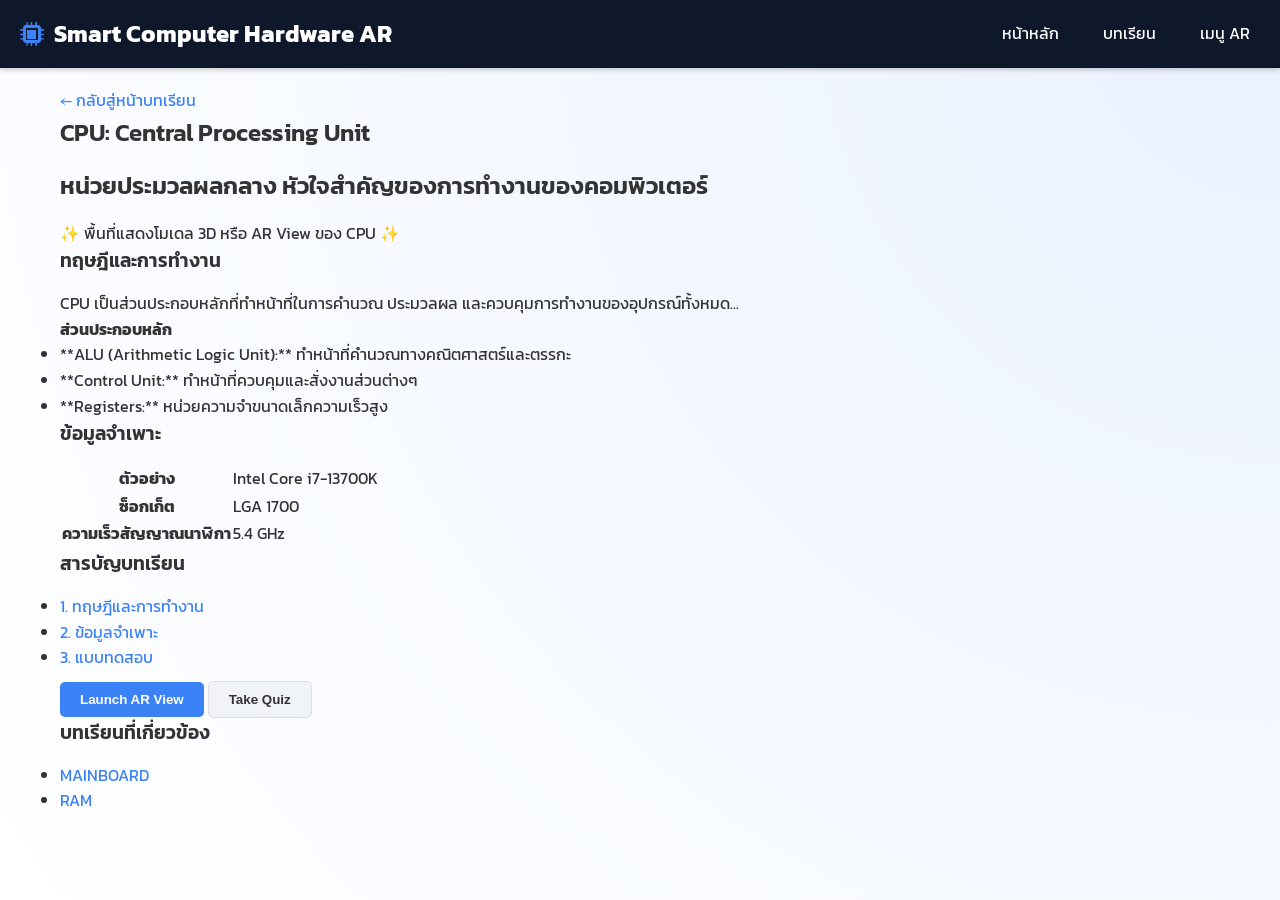
<file: lesson-template.html>
<!DOCTYPE html>
<html lang="th">
<head>
    <meta charset="UTF-8">
    <meta name="viewport" content="width=device-width, initial-scale=1.0">
    <title>บทเรียน: CPU (Central Processing Unit) | Smart Hardware AR</title>
    <link rel="stylesheet" href="../style.css"> 
    <link href="https://fonts.googleapis.com/css2?family=Kanit:wght@300;400;600;700&display=swap" rel="stylesheet">
    <link rel="stylesheet" href="https://cdnjs.cloudflare.com/ajax/libs/font-awesome/6.0.0-beta3/css/all.min.css">
</head>
<body>

    <header class="navbar">
        <div class="logo">
            <i class="fas fa-microchip"></i>
            <span>Smart Computer Hardware AR</span>
        </div>
        <nav class="nav-links" id="navLinks">
            <a href="../index.html">หน้าหลัก</a>
            <a href="../index.html#lessons">บทเรียน</a>
            <a href="#">เมนู AR</a>
            </nav>
        <div class="hamburger" onclick="toggleMenu()">
            <i class="fas fa-bars"></i>
        </div>
    </header>

    <main class="container">
        <section class="lesson-content">
            
            <div class="lesson-details">
                <p><a href="../index.html#lessons">← กลับสู่หน้าบทเรียน</a></p>
                <h1>CPU: Central Processing Unit</h1>
                <h2>หน่วยประมวลผลกลาง หัวใจสำคัญของการทำงานของคอมพิวเตอร์</h2>
                
                <div class="ar-viewer-placeholder">
                    <p>✨ พื้นที่แสดงโมเดล 3D หรือ AR View ของ CPU ✨</p>
                </div>
                
                <div class="theory-section">
                    <h3>ทฤษฎีและการทำงาน</h3>
                    <p>CPU เป็นส่วนประกอบหลักที่ทำหน้าที่ในการคำนวณ ประมวลผล และควบคุมการทำงานของอุปกรณ์ทั้งหมด...</p>
                    
                    <h4>ส่วนประกอบหลัก</h4>
                    <ul>
                        <li>**ALU (Arithmetic Logic Unit):** ทำหน้าที่คำนวณทางคณิตศาสตร์และตรรกะ</li>
                        <li>**Control Unit:** ทำหน้าที่ควบคุมและสั่งงานส่วนต่างๆ</li>
                        <li>**Registers:** หน่วยความจำขนาดเล็กความเร็วสูง</li>
                    </ul>
                    
                    <h3>ข้อมูลจำเพาะ</h3>
                    <table class="specs-table">
                        <tr><th>ตัวอย่าง</th><td>Intel Core i7-13700K</td></tr>
                        <tr><th>ซ็อกเก็ต</th><td>LGA 1700</td></tr>
                        <tr><th>ความเร็วสัญญาณนาฬิกา</th><td>5.4 GHz</td></tr>
                    </table>
                </div>
            </div>

            <aside class="lesson-sidebar">
                <div class="internal-nav">
                    <h3>สารบัญบทเรียน</h3>
                    <ul>
                        <li><a href="#theory">1. ทฤษฎีและการทำงาน</a></li>
                        <li><a href="#specs">2. ข้อมูลจำเพาะ</a></li>
                        <li><a href="#quiz">3. แบบทดสอบ</a></li>
                    </ul>
                </div>

                <div class="action-buttons">
                    <button class="btn btn-primary full-width">Launch AR View</button>
                    <button class="btn btn-secondary full-width">Take Quiz</button>
                </div>

                <div class="related-lessons">
                    <h3>บทเรียนที่เกี่ยวข้อง</h3>
                    <ul>
                        <li><a href="../lessons/mainboard.html">MAINBOARD</a></li>
                        <li><a href="../lessons/ram.html">RAM</a></li>
                    </ul>
                </div>
            </aside>
        </section>
    </main>

    <script src="../script.js"></script> 
</body>
</html>
</file>
<file: style.css>
/* ส่วนที่ 6: ธีมและ CSS ทั่วไป */
:root {
    --primary-blue: #3b82f6;
    --dark-navy: #0f172a;
    --card-shadow: 0 4px 8px rgba(0, 0, 0, 0.1);
}

* {
    box-sizing: border-box;
    margin: 0;
    padding: 0;
}

body {
    /* ใช้ Font Kanit */
    font-family: 'Kanit', sans-serif;
    line-height: 1.6;
    color: #333;
    /* Subtle Gradient Background */
    background: radial-gradient(circle at top right, #eaf2ff, #ffffff);
    min-height: 100vh;
}

.container {
    max-width: 1200px;
    margin: 0 auto;
    padding: 20px;
}

h1, h2, h3 {
    margin-bottom: 15px;
    font-weight: 600;
}

a {
    text-decoration: none;
    color: var(--primary-blue);
    transition: color 0.3s;
}

a:hover {
    color: #1d4ed8;
}

.btn {
    display: inline-block;
    padding: 10px 20px;
    border-radius: 5px;
    text-align: center;
    transition: background-color 0.3s, transform 0.2s;
    font-weight: 600;
}

.btn-primary {
    background-color: var(--primary-blue);
    color: white;
    border: none;
}

.btn-primary:hover {
    background-color: #2563eb;
    transform: translateY(-2px);
}

.btn-secondary {
    background-color: #f0f4f8;
    color: #333;
    border: 1px solid #ddd;
    margin-top: 10px;
}

.btn-secondary:hover {
    background-color: #e2e8f0;
}

/* 2. ส่วนหัว (Header) */
.navbar {
    position: sticky;
    top: 0;
    z-index: 1000;
    display: flex;
    justify-content: space-between;
    align-items: center;
    background-color: var(--dark-navy);
    padding: 15px 20px;
    box-shadow: 0 2px 5px rgba(0, 0, 0, 0.2);
}

.navbar .logo {
    color: white;
    font-size: 1.5rem;
    font-weight: 700;
    display: flex;
    align-items: center;
}

.navbar .logo i {
    margin-right: 10px;
    color: var(--primary-blue);
}

.navbar .nav-links a {
    color: white;
    margin-left: 20px;
    padding: 5px 10px;
    border-radius: 4px;
}

.navbar .nav-links a:hover {
    background-color: rgba(255, 255, 255, 0.1);
    color: white;
}

.hamburger {
    display: none; /* ซ่อนบน Desktop */
    color: white;
    font-size: 1.5rem;
    cursor: pointer;
}

/* 3. ส่วน Hero Section และ Sidebar Layout */
.main-layout {
    display: flex;
    gap: 30px;
    margin-top: 20px;
}

/* 3. ส่วน Hero Section */
.hero-section {
    flex-grow: 1;
    min-height: 350px;
    background-image: url('placeholder-hero.jpg'); /* ต้องมีภาพนี้ หรือใช้สีพื้นหลัง */
    background-size: cover;
    background-position: center;
    border-radius: 12px;
    overflow: hidden;
    box-shadow: var(--card-shadow);
    position: relative;
    display: flex;
    align-items: center;
}

.hero-section::before {
    content: '';
    position: absolute;
    top: 0;
    left: 0;
    right: 0;
    bottom: 0;
    background: linear-gradient(to right, rgba(0, 0, 0, 0.75) 30%, rgba(0, 0, 0, 0.2) 100%);
    z-index: 1;
}

.hero-content {
    position: relative;
    z-index: 2;
    padding: 40px;
    max-width: 60%;
    color: white;
}

.hero-content h1 {
    font-size: 2.2rem;
    margin-bottom: 25px;
    font-weight: 700;
}

/* 4. ส่วนข้อมูลเสริม (Sidebar) */
.info-panel {
    flex-basis: 300px;
    background-color: white;
    padding: 20px;
    border-radius: 12px;
    box-shadow: var(--card-shadow);
    height: fit-content;
}

.info-panel h3 {
    color: var(--dark-navy);
    margin-top: 0;
}

.info-panel .score-info span {
    font-weight: 600;
    color: var(--primary-blue);
}

.info-panel hr {
    border: 0;
    border-top: 1px solid #eee;
    margin: 15px 0;
}

.github-link {
    margin-top: 20px;
    text-align: center;
    font-size: 0.9rem;
}

.github-link i {
    margin-right: 5px;
    color: #444;
}

/* 5. ส่วนบทเรียน (Lesson Cards Grid) */
.lesson-grid-section {
    margin-top: 40px;
    padding-top: 20px;
    border-top: 1px solid #ddd;
}

.lesson-grid {
    display: grid;
    grid-template-columns: repeat(3, 1fr); /* 3 คอลัมน์บน Desktop */
    gap: 20px;
    margin-top: 20px;
}

.lesson-card {
    display: flex;
    align-items: center;
    background-color: white;
    padding: 20px;
    border-radius: 10px;
    box-shadow: var(--card-shadow);
    transition: transform 0.3s, box-shadow 0.3s;
    text-align: left;
    color: #333;
    border: 1px solid #eee;
}

.lesson-card:hover {
    transform: translateY(-5px);
    box-shadow: 0 10px 20px rgba(0, 0, 0, 0.15);
}

.lesson-card .card-icon {
    width: 60px;
    height: 60px;
    object-fit: contain;
    margin-right: 15px;
}

.lesson-card .card-text h3 {
    margin-top: 0;
    margin-bottom: 5px;
    color: var(--dark-navy);
}

.lesson-card .card-text p {
    font-size: 0.9rem;
    color: #666;
}

.lesson-card .lesson-path {
    display: block;
    font-size: 0.75rem;
    color: var(--primary-blue);
    margin-top: 5px;
}

/* Responsive Design */
@media (max-width: 1024px) {
    .lesson-grid {
        grid-template-columns: repeat(2, 1fr); /* 2 คอลัมน์บน Tablet */
    }
}

@media (max-width: 768px) {
    /* Layout Stacked on Mobile */
    .main-layout {
        flex-direction: column;
        gap: 20px;
    }

    .hero-content {
        max-width: 100%;
        padding: 30px;
        text-align: center;
    }

    .hero-content h1 {
        font-size: 1.8rem;
    }

    /* Sidebar Full Width */
    .info-panel {
        flex-basis: auto;
    }

    .lesson-grid {
        grid-template-columns: 1fr; /* 1 คอลัมน์บน Mobile */
    }

    /* Mobile Navigation */
    .navbar .nav-links {
        display: none;
        flex-direction: column;
        width: 100%;
        position: absolute;
        top: 60px; /* ใต้ Header */
        left: 0;
        background-color: var(--dark-navy);
        padding: 10px 0;
    }

    .navbar .nav-links.active {
        display: flex;
    }

    .navbar .nav-links a {
        margin: 0;
        padding: 10px 20px;
        border-bottom: 1px solid rgba(255, 255, 255, 0.1);
    }

    .hamburger {
        display: block; /* แสดง Hamburger */
    }
}
</file>
